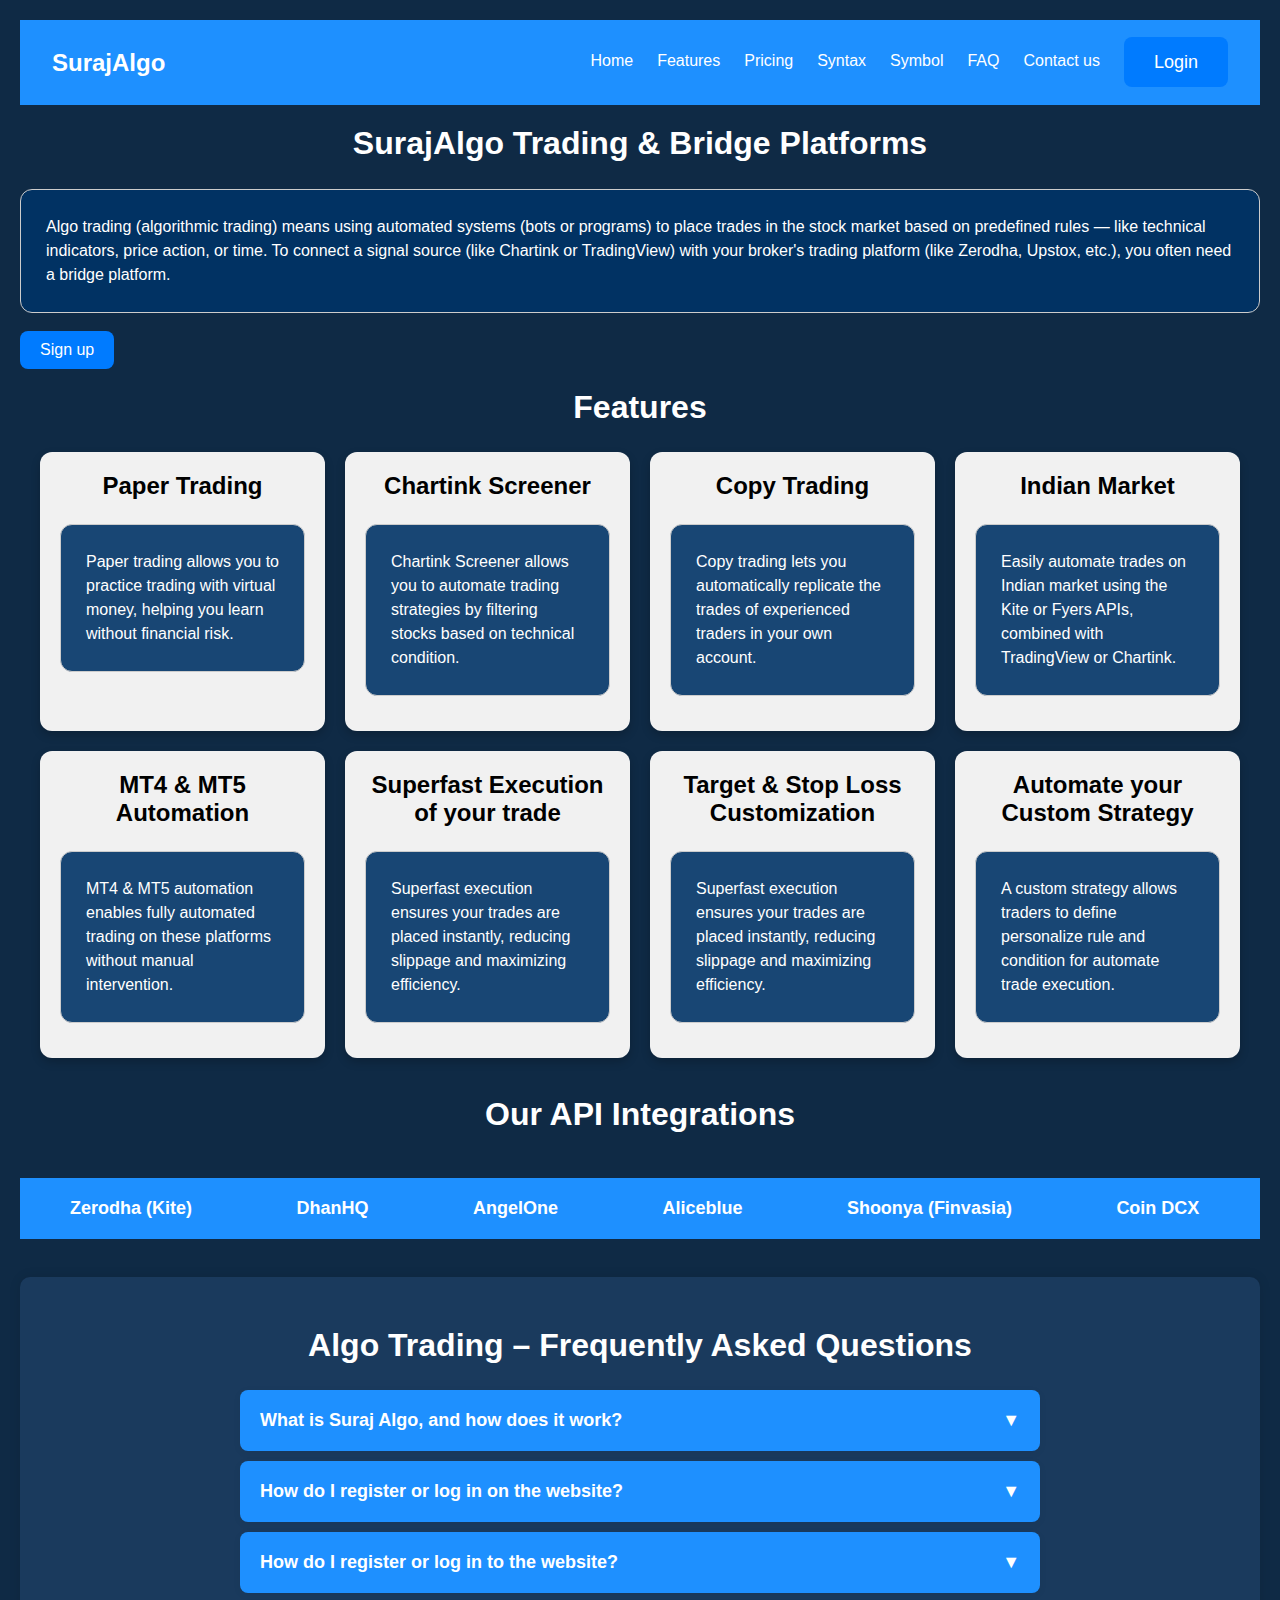
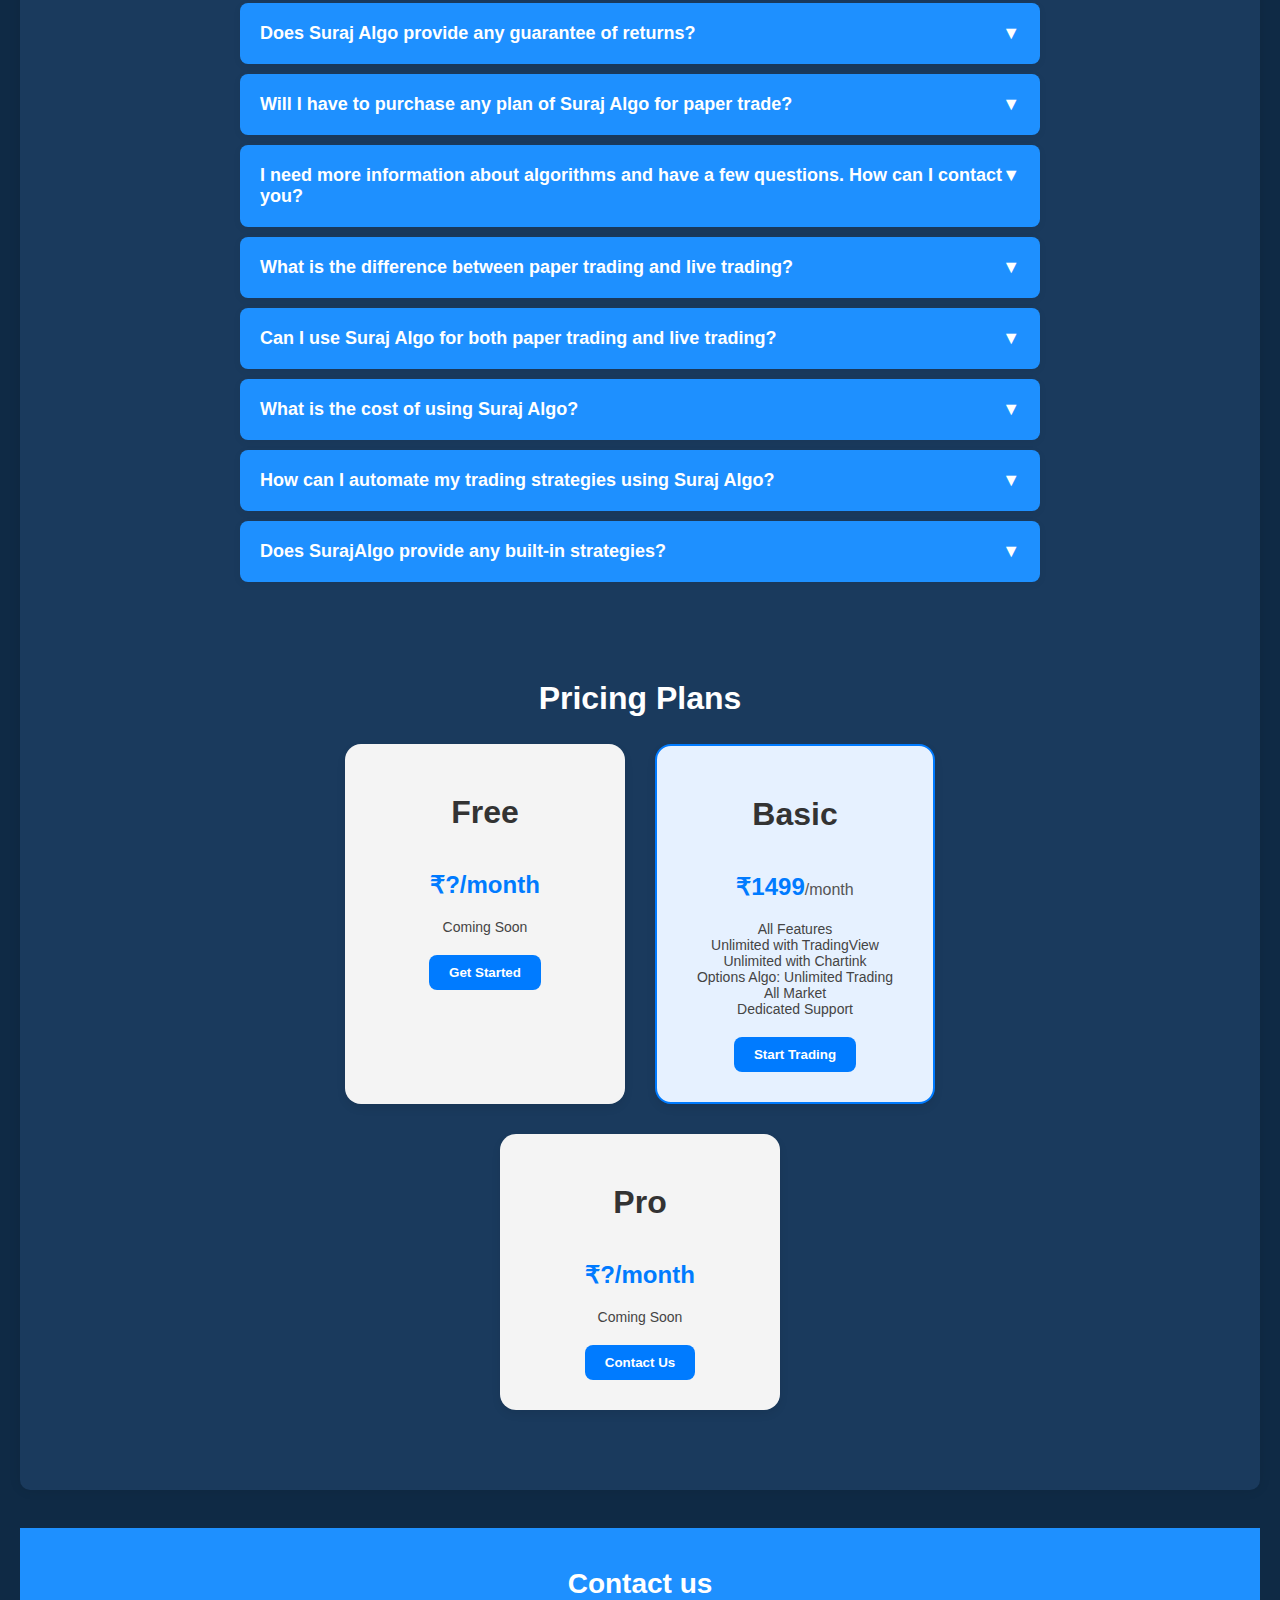
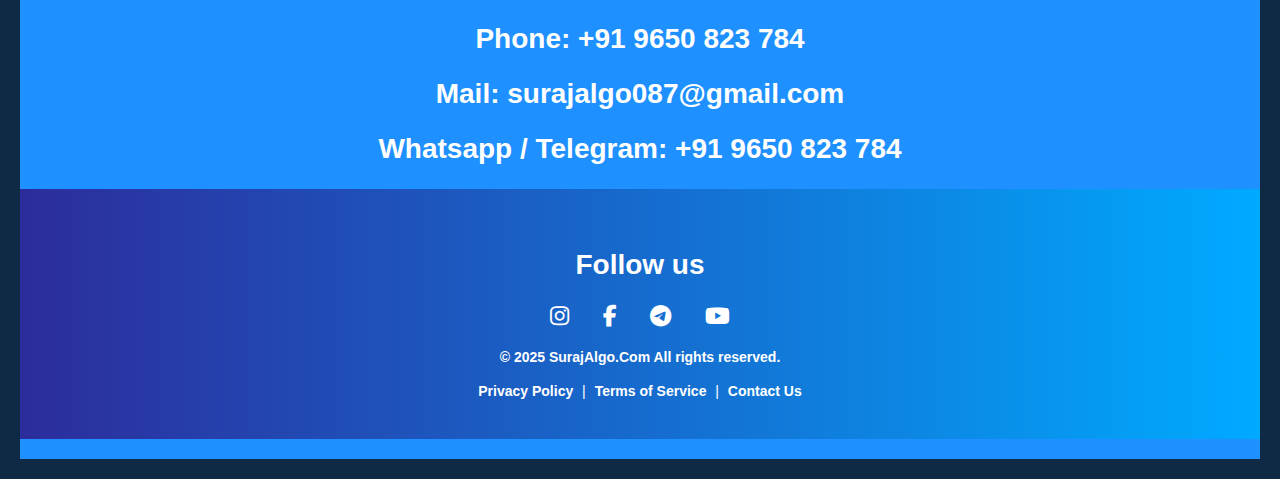
<file: index.html>
<!DOCTYPE html>
<html lang="en">
<head>
  <meta charset="UTF-8">
  <meta name="viewport" content="width=device-width, initial-scale=1.0">
  <title>SurajAlgo</title>
</head>
<body>
  <link rel="stylesheet" href="style.css">
  <link rel="stylesheet" href="https://cdnjs.cloudflare.com/ajax/libs/font-awesome/6.5.0/css/all.min.css">
  <link rel="stylesheet" href="https://cdnjs.cloudflare.com/ajax/libs/font-awesome/6.5.0/css/all.min.css">

  <nav class="navbar">
    
    <div class="brand">SurajAlgo</div>
    <div class="hamburger" id="hamburger">&#9776;</div>
    <ul class="nav-links" id="navLinks">
      <li><a href="#home">Home</a></li>
      <li><a href="#Features">Features</a></li>
      <li><a href="#Pricing">Pricing</a></li>
      <li><a href="https://app.surajalgo.com/syntax">Syntax</a></li>
      <li><a href="https://app.surajalgo.com/symbol">Symbol</a></li>
      <li><a href="#FAQ">FAQ</a></li>
      <li><a href="#Contact us">Contact us</a></li>
      <li><a href="https://app.surajalgo.com/en/login" class="animated-btn">Login</a></li>          
    </ul>
  </nav>
     <section>
      <div class="algo-section"></div>
      <div class="imgage-container">
        
      </div>
      <div class="text-container">
        <h2>SurajAlgo Trading & Bridge Platforms</h2>
        <p>Algo trading (algorithmic trading) means using automated systems (bots or programs) to place trades in the stock market based on predefined rules — like technical indicators, price action, or time. To connect a signal source (like Chartink or TradingView) with your broker's trading platform (like Zerodha, Upstox, etc.), you often need a bridge platform.</p>
      </div>      
     </section>
      <br>
  <div class="button-container">  
     <a href="https://app.surajalgo.com/en/register" class="signup-btn">Sign up</a>
    </div> 

<body>
  <h2 id="Features">Features</h2>
  <div class="feature-box">

    <div class="service-box">
      <h3>Paper Trading</h3>
      <p>Paper trading allows you to practice trading with virtual money, helping you learn without financial risk.</p>
    </div>

    <div class="service-box">
      <h3>Chartink Screener</h3>
      <p>Chartink Screener allows you to automate trading strategies by filtering stocks based on technical condition.</p>
    </div>

    <div class="service-box">
      <h3>Copy Trading</h3>
      <p>Copy trading lets you automatically replicate the trades of experienced traders in your own account.</p>
    </div>

    <div class="service-box">
      <h3>Indian Market</h3>
      <p>Easily automate trades on Indian market using the Kite or Fyers APIs, combined with TradingView or Chartink.</p>
    </div>

    <div class="service-box">
      <h3>MT4 & MT5 Automation</h3>
      <p>MT4 & MT5 automation enables fully automated trading on these platforms without manual intervention.</p>
    </div>

    <div class="service-box">
      <h3>Superfast Execution of your trade</h3>
      <p>Superfast execution ensures your trades are placed instantly, reducing slippage and maximizing efficiency.</p>
    </div>

    <div class="service-box">
      <h3>Target & Stop Loss Customization</h3>
      <p>Superfast execution ensures your trades are placed instantly, reducing slippage and maximizing efficiency.</p>
    </div>

    <div class="service-box">
      <h3>Automate your  Custom Strategy</h3>
      <p>A custom strategy allows traders to define personalize rule and condition for automate trade execution.</p>
    </div>

  </div>
    
  <br>
   <h2>Our API Integrations </h2>
   <br>
  <section class="broker-scroll">
    <div class="broker-track">
      <span>Zerodha (Kite)</span>
      <span>DhanHQ</span> 
      <span>AngelOne</span>
      <span>Aliceblue</span>
      <span>Shoonya (Finvasia)</span>
      <span>Coin DCX</span>
      <span>Delta</span>
      <span>Binance</span>
      <span>Paper-Trading</span>
      <span>MT4 & MT5</span>
    </div>
  </section>
<br>
  <body>
   <div class="faq-box">
  <div class="faq-container">
    <h2 id="FAQ">Algo Trading – Frequently Asked Questions</h2>

    <div class="faq-item">
      <div class="faq-question">
        <span>What is Suraj Algo, and how does it work?</span>
        <span class="arrow">&#9660;</span>
      </div>

        <div class="faq-answer">
        Suraj Algo is a signal execution platform for algorithmic trading. It automates trade execution based on your strategy and signals from platforms like TradingView or Chartink.
      </div>
    </div>

    <div class="faq-item">
      <div class="faq-question">
        <span>How do I register or log in on the website?</span>
        <span class="arrow">&#9660;</span>
      </div>
      <div class="faq-answer">
        On the homepage, click the "Login" button. On the login page, click "Create an account" and fill in your details to register.
      </div>
    </div>

    <div class="faq-item">
      <div class="faq-question"><span>How do I register or log in to the website?</span>
        <span class="arrow">&#9660;</span>
      </div>
      <div class="faq-answer">
       On the homepage, there will be a Login option. Just click the Login button to open the login page. There, you will see an option to create an account. Click it and fill in the required details.
      </div>
    </div>

    <div class="faq-item">
      <div class="faq-question">
       <span> Does Suraj Algo provide any guarantee of returns?</span>
       <span class="arrow">&#9660;</span>
      </div>
      <div class="faq-answer">
        No. Traders are fully responsible for their own strategies. Suraj Algo only executes signals and does not guarantee or assume liability for any trading outcomes.
      </div>
    </div>

    <div class="faq-item">
      <div class="faq-question">
        <span>Will I have to purchase any plan of Suraj Algo for paper trade?</span>
        <span class="arrow">&#9660;</span>
      </div>
      <div class="faq-answer">
        It is not necessary for you to take Suraj Algo plan for paper trading.
      </div>
    </div>
    <div class="faq-item">
      <div class="faq-question">
       <span> I need more information about algorithms and have a few questions. How can I contact you? </span>
       <span class="arrow">&#9660;</span>
      </div>
      <div class="faq-answer">
        "Please feel free to message me on WhatsApp or call us at +91 9650823784.
      </div>
    </div>
    <div class="faq-item">
      <div class="faq-question">
        <span>What is the difference between paper trading and live trading?</span>
        <span class="arrow">&#9660;</span>
      </div>
      <div class="faq-answer">
        Paper trading uses virtual money to simulate trades, while live trading involves real money and actual market conditions.
      </div>
      </div>
    <div class="faq-item">
      <div class="faq-question">
        <span>Can I use Suraj Algo for both paper trading and live trading?</span>
        <span class="arrow">&#9660;</span>
      </div>
      <div class="faq-answer">
        Yes, Suraj Algo supports both paper trading and live trading, allowing you to practice before committing real funds.
      </div>
     </div>     

    <div class="faq-item">
      <div class="faq-question">
        <span>What is the cost of using Suraj Algo?</span>
        <span class="arrow">&#9660;</span>
      </div>
      <div class="faq-answer">
        Suraj Algo offers various plans, including a free plan for paper trading. For live trading, you can choose from different paid plans based on your needs.
      </div>
      </div>

    <div class="faq-item">
      <div class="faq-question">
        <span>How can I automate my trading strategies using Suraj Algo?</span>
        <span class="arrow">&#9660;</span>
      </div>
      <div class="faq-answer">
        You can automate your trading strategies by connecting Suraj Algo with your broker's API and setting up your trading rules and conditions.
      </div>
      </div>
    <div class="faq-item">
      <div class="faq-question">
        <span>Does SurajAlgo provide any built-in strategies?</span>
        <span class="arrow">&#9660;</span>
      </div>
      <div class="faq-answer">
        No. SurajAlgo does not have any built-in strategies. It is purely a signal execution platform, and the signals are generated by your external strategy.
      </div>
      </div>
      <br>     
    <section class="pricing-section">
      <h2 id="Pricing">Pricing Plans</h2>
      <div class="plans">
      <!-- Free Plan -->
      <div class="plan-card">
        <h1>Free</h1>
        <div class="price">₹?/month</div>
        <div class="features">Coming Soon</div>
        <button class="plan-btn">Get Started</button>
      </div>

      <!-- Basic Plan -->
      <div class="plan-card highlight">
        <h1>Basic</h1>
        <div class="price">₹1499<small>/month</small></div>
        <div class="features">
          All Features<br>
          Unlimited with TradingView<br>
          Unlimited with Chartink<br>
          Options Algo: Unlimited Trading<br>
          All Market<br>
          Dedicated Support
        </div>
        <button class="plan-btn">Start Trading</button>
      </div>

      <!-- Pro Plan -->
      <div class="plan-card">
        <h1>Pro</h1>
        <div class="price">₹?/month</div>
        <div class="features">Coming Soon</div>
        <button class="plan-btn">Contact Us</button>
      </div>
    </div>
  </section>







  </div>
  </div>
<br>
  <script src="script.js"></script>

    <footer class="site-footer">
    <h2 id="Contact us">Contact us</h2>
    <h2>Phone: +91 9650 823 784</h2>
     <h2>Mail: surajalgo087@gmail.com </h2>
    <h2>Whatsapp / Telegram: +91 9650 823 784</h2>
   
    

         
 
<footer class="footer">
    
  <h2>Follow us</h2>
    <div class="social-icons">
      <a href="https://www.instagram.com/surajalgo?igsh=YzljYTk1ODg3Zg==" class="social-list_link" target="_blank"><i class="fab fa-instagram"></i></a>
      <a href="https://www.facebook.com/profile.php?id=61576618547294" claa="social-list_link" target="_blank"><i class="fab fa-facebook-f"></i></a>
      <a href="https://t.me/+oPMP3Cqy98kwYjVl" class="social-list_link" target="_blank"><i class="fab fa-telegram-plane"></i></a>
      <a href="https://www.youtube.com/@surajalgo" class="social-list_link" target="_blank"><i class="fab fa-youtube"></i></a>
      
    </div>

<h4>&copy; 2025 SurajAlgo.Com All rights reserved.</h4>
    </div>
    <a href="#">Privacy Policy</a> | 
      <a href="#">Terms of Service</a> | 
      <a href="#">Contact Us</a>


  </footer>
  


 
  
</body>
</html>
</file>
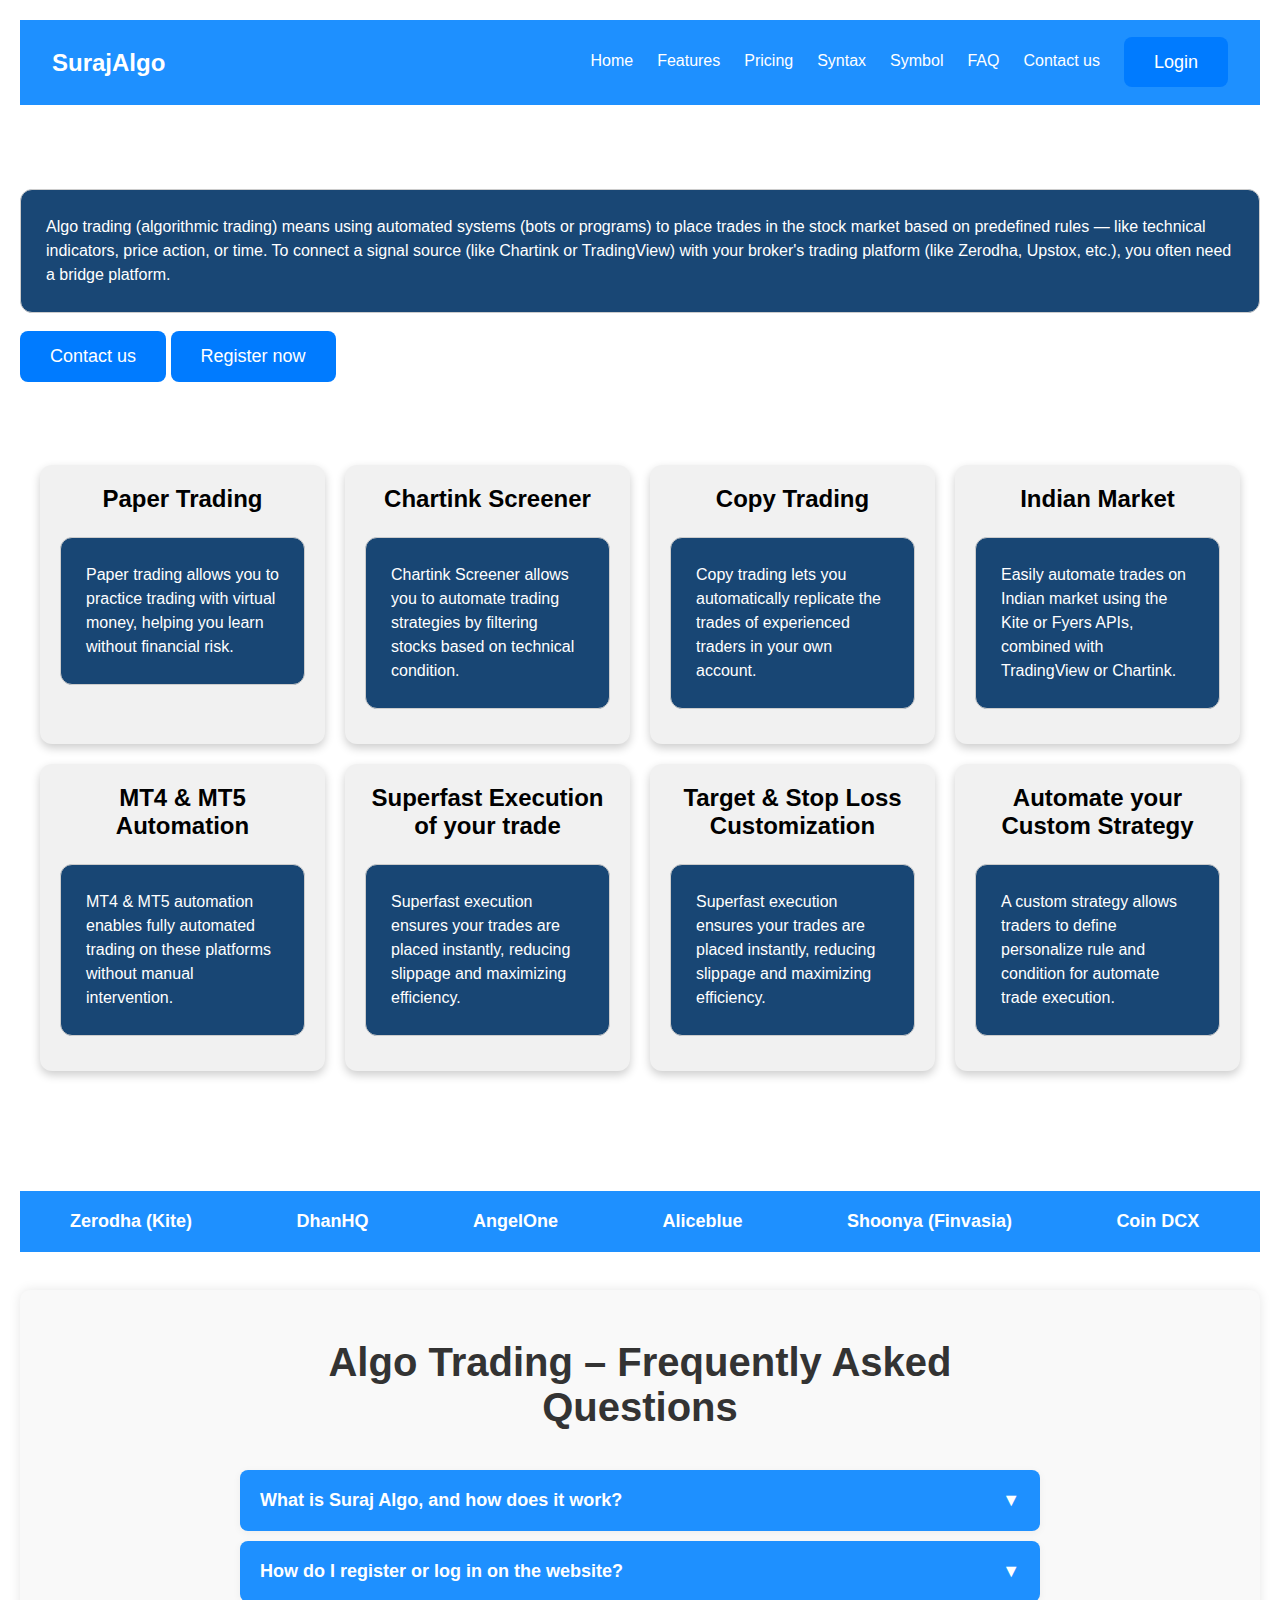
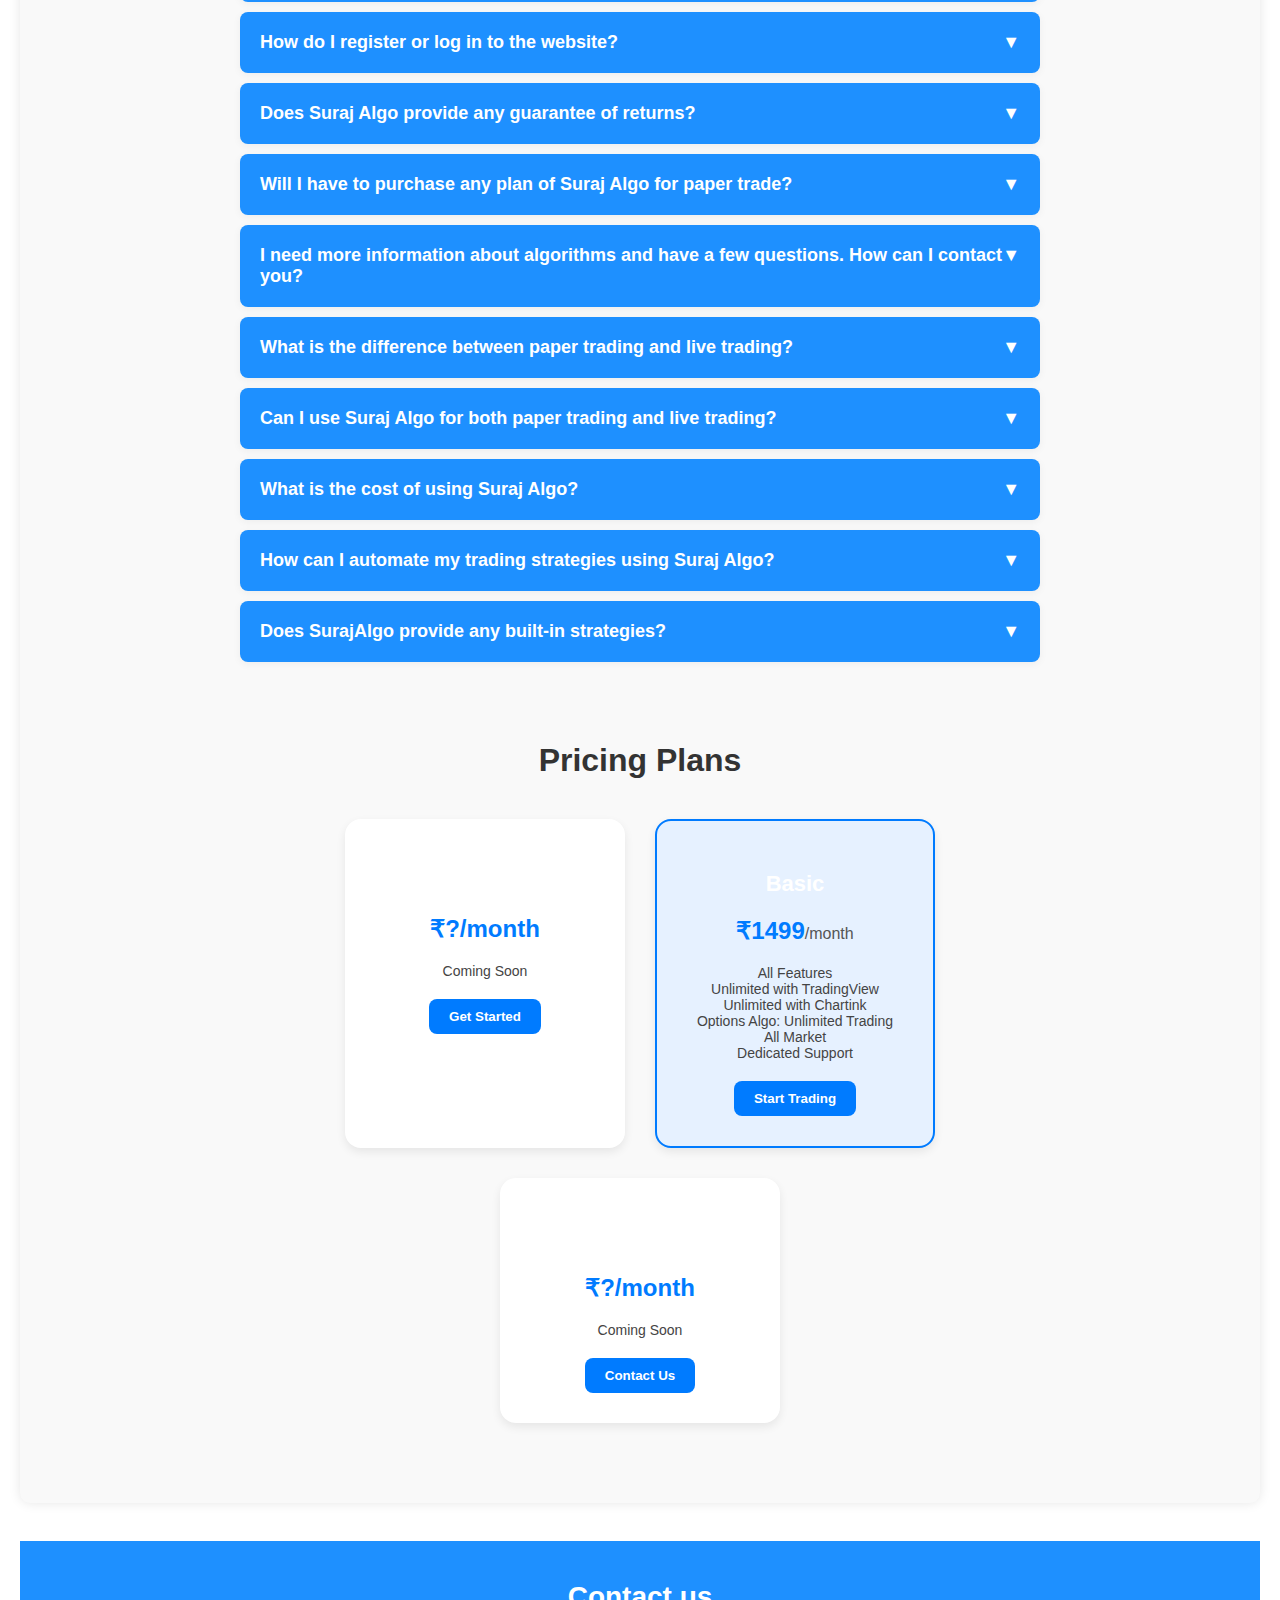
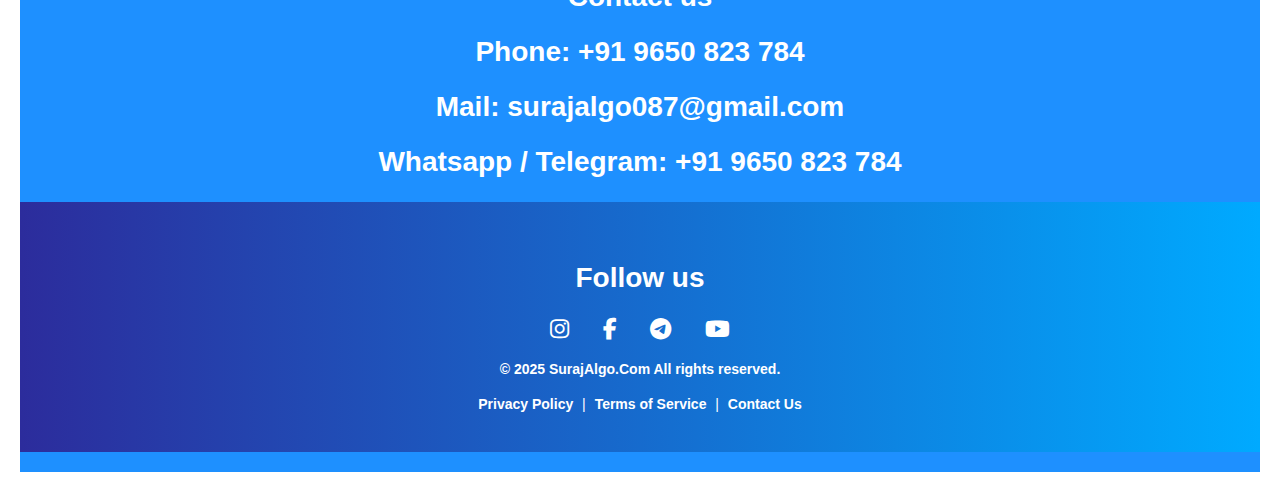
<file: .vscode/index.html>
<!DOCTYPE html>
<html lang="en">
<head>
  <meta charset="UTF-8">
  <meta name="viewport" content="width=device-width, initial-scale=1.0">
  <title>SurajAlgo</title>
</head>
<body>
  <link rel="stylesheet" href="style.css">
  <link rel="stylesheet" href="https://cdnjs.cloudflare.com/ajax/libs/font-awesome/6.5.0/css/all.min.css">
  <link rel="stylesheet" href="https://cdnjs.cloudflare.com/ajax/libs/font-awesome/6.5.0/css/all.min.css">

  <nav class="navbar">
    <div class="brand">SurajAlgo</div>
    <div class="hamburger" id="hamburger">&#9776;</div>
    <ul class="nav-links" id="navLinks">
      <li><a href="#home">Home</a></li>
      <li><a href="#Features">Features</a></li>
      <li><a href="#Pricing">Pricing</a></li>
      <li><a href="https://app.surajalgo.com/syntax">Syntax</a></li>
      <li><a href="https://app.surajalgo.com/symbol">Symbol</a></li>
      <li><a href="#FAQ">FAQ</a></li>
      <li><a href="#Contact us">Contact us</a></li>
      <li><a href="#" class="animated-btn">Login</a></li>          
    </ul>
  </nav>
     <section>
      <div class="algo-section"></div>
      <div class="imgage-container">
        
      </div>
      <div class="text-container">
        <h2>Algo Trading & Bridge Platforms</h2>
        <p>Algo trading (algorithmic trading) means using automated systems (bots or programs) to place trades in the stock market based on predefined rules — like technical indicators, price action, or time. To connect a signal source (like Chartink or TradingView) with your broker's trading platform (like Zerodha, Upstox, etc.), you often need a bridge platform.</p>
      </div>      
     </section>
      <br>
  <div class="button-container">  
  <button class="animated-btn">Contact us</button>
  <button class="animated-btn"> Register now</button>
    </div> 
<body>
  <h2 id="Features">Features</h2>
  <div class="feature-box">

    <div class="service-box">
      <h3>Paper Trading</h3>
      <p>Paper trading allows you to practice trading with virtual money, helping you learn without financial risk.</p>
    </div>

    <div class="service-box">
      <h3>Chartink Screener</h3>
      <p>Chartink Screener allows you to automate trading strategies by filtering stocks based on technical condition.</p>
    </div>

    <div class="service-box">
      <h3>Copy Trading</h3>
      <p>Copy trading lets you automatically replicate the trades of experienced traders in your own account.</p>
    </div>

    <div class="service-box">
      <h3>Indian Market</h3>
      <p>Easily automate trades on Indian market using the Kite or Fyers APIs, combined with TradingView or Chartink.</p>
    </div>

    <div class="service-box">
      <h3>MT4 & MT5 Automation</h3>
      <p>MT4 & MT5 automation enables fully automated trading on these platforms without manual intervention.</p>
    </div>

    <div class="service-box">
      <h3>Superfast Execution of your trade</h3>
      <p>Superfast execution ensures your trades are placed instantly, reducing slippage and maximizing efficiency.</p>
    </div>

    <div class="service-box">
      <h3>Target & Stop Loss Customization</h3>
      <p>Superfast execution ensures your trades are placed instantly, reducing slippage and maximizing efficiency.</p>
    </div>

    <div class="service-box">
      <h3>Automate your  Custom Strategy</h3>
      <p>A custom strategy allows traders to define personalize rule and condition for automate trade execution.</p>
    </div>

  </div>
    
  <br>
   <h2>Our API Integrations </h2>
   <br>
  <section class="broker-scroll">
    <div class="broker-track">
      <span>Zerodha (Kite)</span>
      <span>DhanHQ</span> 
      <span>AngelOne</span>
      <span>Aliceblue</span>
      <span>Shoonya (Finvasia)</span>
      <span>Coin DCX</span>
      <span>Delta</span>
      <span>Binance</span>
      <span>Paper-Trading</span>
      <span>MT4 & MT5</span>
    </div>
  </section>
<br>
  <body>
   <div class="faq-box">
  <div class="faq-container">
    <h1 id="FAQ">Algo Trading – Frequently Asked Questions</h1>

    <div class="faq-item">
      <div class="faq-question">
        <span>What is Suraj Algo, and how does it work?</span>
        <span class="arrow">&#9660;</span>
      </div>

        <div class="faq-answer">
        Suraj Algo is a signal execution platform for algorithmic trading. It automates trade execution based on your strategy and signals from platforms like TradingView or Chartink.
      </div>
    </div>

    <div class="faq-item">
      <div class="faq-question">
        <span>How do I register or log in on the website?</span>
        <span class="arrow">&#9660;</span>
      </div>
      <div class="faq-answer">
        On the homepage, click the "Login" button. On the login page, click "Create an account" and fill in your details to register.
      </div>
    </div>

    <div class="faq-item">
      <div class="faq-question"><span>How do I register or log in to the website?</span>
        <span class="arrow">&#9660;</span>
      </div>
      <div class="faq-answer">
       On the homepage, there will be a Login option. Just click the Login button to open the login page. There, you will see an option to create an account. Click it and fill in the required details.
      </div>
    </div>

    <div class="faq-item">
      <div class="faq-question">
       <span> Does Suraj Algo provide any guarantee of returns?</span>
       <span class="arrow">&#9660;</span>
      </div>
      <div class="faq-answer">
        No. Traders are fully responsible for their own strategies. Suraj Algo only executes signals and does not guarantee or assume liability for any trading outcomes.
      </div>
    </div>

    <div class="faq-item">
      <div class="faq-question">
        <span>Will I have to purchase any plan of Suraj Algo for paper trade?</span>
        <span class="arrow">&#9660;</span>
      </div>
      <div class="faq-answer">
        It is not necessary for you to take Suraj Algo plan for paper trading.
      </div>
    </div>
    <div class="faq-item">
      <div class="faq-question">
       <span> I need more information about algorithms and have a few questions. How can I contact you? </span>
       <span class="arrow">&#9660;</span>
      </div>
      <div class="faq-answer">
        "Please feel free to message me on WhatsApp or call us at +91 9650823784.
      </div>
    </div>
    <div class="faq-item">
      <div class="faq-question">
        <span>What is the difference between paper trading and live trading?</span>
        <span class="arrow">&#9660;</span>
      </div>
      <div class="faq-answer">
        Paper trading uses virtual money to simulate trades, while live trading involves real money and actual market conditions.
      </div>
      </div>
    <div class="faq-item">
      <div class="faq-question">
        <span>Can I use Suraj Algo for both paper trading and live trading?</span>
        <span class="arrow">&#9660;</span>
      </div>
      <div class="faq-answer">
        Yes, Suraj Algo supports both paper trading and live trading, allowing you to practice before committing real funds.
      </div>
     </div>     

    <div class="faq-item">
      <div class="faq-question">
        <span>What is the cost of using Suraj Algo?</span>
        <span class="arrow">&#9660;</span>
      </div>
      <div class="faq-answer">
        Suraj Algo offers various plans, including a free plan for paper trading. For live trading, you can choose from different paid plans based on your needs.
      </div>
      </div>

    <div class="faq-item">
      <div class="faq-question">
        <span>How can I automate my trading strategies using Suraj Algo?</span>
        <span class="arrow">&#9660;</span>
      </div>
      <div class="faq-answer">
        You can automate your trading strategies by connecting Suraj Algo with your broker's API and setting up your trading rules and conditions.
      </div>
      </div>
    <div class="faq-item">
      <div class="faq-question">
        <span>Does SurajAlgo provide any built-in strategies?</span>
        <span class="arrow">&#9660;</span>
      </div>
      <div class="faq-answer">
        No. SurajAlgo does not have any built-in strategies. It is purely a signal execution platform, and the signals are generated by your external strategy.
      </div>
      </div>

      
  <section class="pricing-section">
    <h1>Pricing Plans</h1>
    <div class="plans">
      <!-- Free Plan -->
      <div class="plan-card">
        <h2>Free</h2>
        <div class="price">₹?/month</div>
        <div class="features">Coming Soon</div>
        <button class="plan-btn">Get Started</button>
      </div>

      <!-- Basic Plan -->
      <div class="plan-card highlight">
        <h2>Basic</h2>
        <div class="price">₹1499<small>/month</small></div>
        <div class="features">
          All Features<br>
          Unlimited with TradingView<br>
          Unlimited with Chartink<br>
          Options Algo: Unlimited Trading<br>
          All Market<br>
          Dedicated Support
        </div>
        <button class="plan-btn">Start Trading</button>
      </div>

      <!-- Pro Plan -->
      <div class="plan-card">
        <h2>Pro</h2>
        <div class="price">₹?/month</div>
        <div class="features">Coming Soon</div>
        <button class="plan-btn">Contact Us</button>
      </div>
    </div>
  </section>







  </div>
  </div>
<br>
  <script src="script.js"></script>

    <footer class="site-footer">
    <h2>Contact us</h2>
    <h2>Phone: +91 9650 823 784</h2>
     <h2>Mail: surajalgo087@gmail.com </h2>
    <h2>Whatsapp / Telegram: +91 9650 823 784</h2>
   
    

         
 
<footer class="footer">
    
  <h2>Follow us</h2>
    <div class="social-icons">
      <a href="https://www.instagram.com/surajalgo?igsh=YzljYTk1ODg3Zg==" class="social-list_link" target="_blank"><i class="fab fa-instagram"></i></a>
      <a href="https://www.facebook.com/profile.php?id=61576618547294" claa="social-list_link" target="_blank"><i class="fab fa-facebook-f"></i></a>
      <a href="https://t.me/+oPMP3Cqy98kwYjVl" class="social-list_link" target="_blank"><i class="fab fa-telegram-plane"></i></a>
      <a href="https://www.youtube.com/@surajalgo" class="social-list_link" target="_blank"><i class="fab fa-youtube"></i></a>
      
    </div>

<h4>&copy; 2025 SurajAlgo.Com All rights reserved.</h4>
    </div>
    <a href="#">Privacy Policy</a> | 
      <a href="#">Terms of Service</a> | 
      <a href="#">Contact Us</a>


  </footer>
  


 
  
</body>
</html>
</file>
<file: .vscode/style.css>
.navbar{
  padding: 20px;
  text-align: center; 
  color: white;
  z-index: 1000;
  display: flex;
  position: sticky;
  top: 0;
 }

p{

    color: white;
    font-size: 16px;
    text-align: left;
    line-height: 1.5;
    align-items: center;
    justify-content: center;
    margin:  0;
    padding: 25px;
    border: 1px solid #ccc;
    background-color: rgba(0, 51, 102, 0.9);
    border-radius: 12px;
    box-sizing: border-box;
} */

body {
  margin: 0;
  font-family: Arial, sans-serif;
  display: flex;
  background-color: white;
  
}

.animated-btn {
  position: relative;
  overflow: hidden;
  padding: 15px 30px;
  font-size: 18px;
  border: none;
  background-color: #007bff;
  color: white;
  cursor: pointer;
  border-radius: 8px;
  transition: background-color 0.3s ease;
}
.animated-btn span {
  display: inline-block;
  position: relative;
  top: -50px;
  animation: slideIn 0.5s forwards;
}
@keyframes slideIn {
  to {
    top: 0;
  }
}
.animated-btn:hover {
  background-color: #0056b3;
}

h1{
  color: white;
  font-size: 2.5em;
  text-align: center;
  margin-top: 20px;
}

h2 {
  color: white;
  font-size: 2em;
  text-align: center;
  margin-top: 20px;
}
h3 {
  color: black;
  font-size: 1.5em;
  text-align: center;
  margin-top: 10px;
}

.navbar {
  background: #1e90ff;
  color: white;
  padding: 1rem 2rem;
  display: flex;
  justify-content: space-between;
  align-items: center;
}

.brand {
  font-size: 1.5rem;
  font-weight: bold;
}

.nav-links {
  list-style: none;
  display: flex;
  gap: 1.5rem;
}

.nav-links a {
  color: white;
  text-decoration: none;
}

.hamburger {
  display: none;
  font-size: 1.8rem;
  cursor: pointer;
}

/* Mobile styles */
@media (max-width: 768px) {
  .nav-links {
    display: none;
    flex-direction: column;
   background: #1e90ff; 
    position: absolute;
    top: 60px;
    right: 0;
    width: 200px;
    padding: 1rem;
  }

  .nav-links.active {
    display: flex;
  }

  .hamburger {
    display: block;
  }
}
  .broker-scroll {
      background-color: #1e90ff;
      color: #fff;
      overflow: hidden;
      white-space: nowrap;
      padding: 20px 0;
    }
    .broker-track {
      display: inline-block;
      animation: scroll-left 30s linear infinite;
    }
    .broker-track span {
      display: inline-block;
      margin: 0 50px;
      font-size: 18px;
      font-weight: bold;
    }
    @keyframes scroll-left {
      0% { transform: translateX(100%); }
      100% { transform: translateX(-100%); }
    }
    ne-block {
      margin: 0 50px;
      font-size: 18px;
      font-weight: bold;
    }
    @keyframes scroll-left {
      0% { transform: translateX(100%); }
      100% { transform: translateX(-100%); }
    }
     

    .faq-box{
      color: white;
      font-family: Arial, sans-serif;
      margin: 20px auto;
      background: #f9f9f9;
      padding: 30px;
      border-radius: 10px;
      box-shadow: 0 0 12px rgba(0, 0, 0, 0.1);
    }

    .faq-container {
      max-width: 800px;
      margin: auto;
    }

    h1 {
      text-align: center;
      color: #333;
      margin-bottom: 40px;
    }

    .faq-item {
      background: #1e90ff;
      margin-bottom: 10px;
      border-radius: 8px;
      box-shadow: 0 2px 8px rgba(0,0,0,0.05);
      padding: 20px;
      
      cursor: pointer;
      
    }

    .faq-question {
      font-weight: bold;
      justify-content: space-between;
      display: flex;
      font-size: 18px;
      margin: 0;
      transition: color 0.3s;
      cursor: pointer;
    }

    .faq-question:hover {
  color: #007bff;
}
    .arrow {
  transition: transform 0.3s ease;
  text-align: right;

}

    .faq-answer {
      margin-top: 10px;
      display: none;
      color: white;
      font-size: 16px;
    }
    /* Rotate arrow when active */
.faq-item.active .arrow {
  transform: rotate(180deg);
}

    .faq-item.active .faq-answer {
      display: block;
      
    }

 
    * {
      box-sizing: border-box;
      font-family: 'Segoe UI', sans-serif;
    }

    body {
      margin: 0;
      padding: 0;
      background-color: #f8f9ff;
    }

    .pricing-section {
      text-align: center;
      padding: 50px 20px;
    }

    .pricing-section h1 {
      font-size: 32px;
      margin-bottom: 40px;
    }

    .plans {
      display: flex;
      justify-content: center;
      gap: 30px;
      flex-wrap: wrap;
    }

    .plan-card {
      background-color: white;
      border-radius: 16px;
      padding: 30px 20px;
      width: 280px;
      box-shadow: 0 4px 10px rgba(0, 0, 0, 0.08);
      transition: transform 0.3s ease;
    }

    .plan-card:hover {
      transform: translateY(-5px);
    }

    .plan-card h2 {
      font-size: 22px;
      margin-bottom: 20px;
    }

    .price {
      font-size: 24px;
      color: #007bff;
      font-weight: bold;
    }

    .price small {
      font-size: 16px;
      color: #555;
      font-weight: normal;
    }

    .features {
      margin: 20px 0;
      font-size: 14px;
      color: #444;
    }

    .plan-btn {
      background-color: #007bff;
      color: white;
      padding: 10px 20px;
      border: none;
      border-radius: 8px;
      cursor: pointer;
      font-weight: bold;
      transition: background-color 0.3s ease;
    }

    .plan-btn:hover {
      background-color: #0056b3;
    }

    .highlight {
      background-color: #e6f1ff;
      border: 2px solid #007bff;
    }









.contact-box {
  background: white;
  padding: 30px;
  border-radius: 10px;
  box-shadow: 0 0 12px rgba(0, 0, 0, 0.1);
  margin: 20px auto;
}

.contact-box h2 {
  margin-bottom: 20px;
  text-align: center;
  color: #333;
}

.contact-box p {
  margin: 15px 0;
  font-size: 16px;
}

.contact-box a {
  color: white;
  text-decoration: none;
}

.contact-box a:hover {
  text-decoration: underline;
}

body {
  margin: 0;
  padding: 20px;
  font-family: Arial, sans-serif;
  background-color: #fff;
  color: 
 rgba(0, 51, 102, 0.9) ;
}

.section-title {
  text-align: center;
  margin-bottom: 30px;
}

.feature-box {
  display: grid;
  grid-template-columns: repeat(auto-fit, minmax(250px, 1fr));
  gap: 20px;
  padding: 0 20px;
}

.service-box {
  background-color: #f1f1f1;
  color: #000;
  border-radius: 12px;
  padding: 20px;
  box-shadow: 0 4px 10px rgba(0,0,0,0.2);
  transition: transform 0.3s ease;
}

.service-box h3 {
  margin-top: 0;
}

.service-box p {
  margin: 10px 0 15px;
}

.service-box a {
  color: #007bff;
  text-decoration: none;
  font-weight: bold;
}

.service-box:hover {
  transform: translateY(-5px);
}
 
.site-footer {
  background-color: #1e90ff;
  color: #fff;
  text-align: center;
  padding: 20px 0;
  font-size: 14px;
}

.site-footer a {
  color: white;
  font-weight: bold;
  text-decoration: none;
  margin: 0 5px;
}

.site-footer a:hover {
  text-decoration: underline;
}

.Social-list_links{
  position: absolute;
  top:50%;
  left: 50%;
  transform: translate(-50%, -50%);
  display: flex;
  justify-content: center;  
  align-items: center;
  flex-direction: column;

}

    .social-icons a {
      color: white;
      margin: 0 15px;
      ;font-size: 22px;
      text-decoration: none;
      transition: color 0.3s;
    }

    .social-icons a:hover {
      color: #00aced;
    }
    .footer-text {
      margin-top: 10px;
      font-size: 14px;
    }
    
    .footer {
      background: linear-gradient(90deg, #2c2c9c, #00aaff);
      color: white;
      text-align: center;
      padding: 40px 20px;
    }

    .footer p {
      margin: 10px 0;
      font-size: 16px;
    }

    .footer .social-icons {
      margin-top: 20px;
    }

    .footer .social-icons a {
      color: white;
      margin: 0 15px;
      font-size: 22px;
      text-decoration: none;
      transition: color 0.3s ease;
    }

    .footer .social-icons a:hover {
      color: #ffcc00;
    }
</file>
<file: style.css>
.logo {
            font-size: 1.5rem;
            font-weight: 800;
            color: #ffaa00;
            text-decoration: bold;

}
/* Reset some default styles */
.navbar{
  padding: 20px;
  text-align: center; 
  color: white;
  z-index: 1000;
  display: flex;
  position: sticky;
  top: 0;
 }

p{

    color: white;
    font-size: 16px;
    text-align: left;
    line-height: 1.5;
    align-items: center;
    justify-content: center;
    margin:  0;
    padding: 25px;
    border: 1px solid #ccc;
    background-color: rgba(0, 51, 102, 0.9);
    border-radius: 12px;
    box-sizing: border-box;
} */

body {
  margin: 0;
  font-family: Arial, sans-serif;
  display: flex;
  background-color: white;
  
}

.animated-btn {
  position: relative;
  overflow: hidden;
  padding: 15px 30px;
  font-size: 18px;
  border: none;
  background-color: #007bff;
  color: white;
  cursor: pointer;
  border-radius: 8px;
  transition: background-color 0.3s ease;
}
.animated-btn span {
  display: inline-block;
  position: relative;
  top: -50px;
  animation: slideIn 0.5s forwards;
}
@keyframes slideIn {
  to {
    top: 0;
  }
}
.button:hover {
  background-color: #0056b3;
}
.signup-btn {
  text-decoration: none;
  background-color: #007bff;
  color: white;
  padding: 10px 20px;
  border-radius: 8px;
  display: inline-block;
}


h1{
  color: white;
  font-size: 2.5em;
  text-align: center;
  margin-top: 20px;
}

h2 {
  color: white;
  font-size: 2em;
  text-align: center;
  margin-top: 20px;
}
h3 {
  color: black;
  font-size: 1.5em;
  text-align: center;
  margin-top: 10px;
}

.navbar {
  background: #1e90ff; 
  color: white;
  padding: 1rem 2rem;
  display: flex;
  justify-content: space-between;
  align-items: center;
}

.brand {
  font-size: 1.5rem;
  font-weight: bold;
}

.nav-links {
  list-style: none;
  display: flex;
  gap: 1.5rem;
}

.nav-links a {
  color: white;
  text-decoration: none;
}

.hamburger {
  display: none;
  font-size: 1.8rem;
  cursor: pointer;
}

/* Mobile styles */
@media (max-width: 768px) {
  .nav-links {
    display: none;
    flex-direction: column;
   background: #1e90ff; 
    position: absolute;
    top: 60px;
    right: 0;
    width: 200px;
    padding: 1rem;
  }

  .nav-links.active {
    display: flex;
  }

  .hamburger {
    display: block;
  }
}
  .broker-scroll {
      background-color: #1e90ff;
      color: #fff;
      overflow: hidden;
      white-space: nowrap;
      padding: 20px 0;
    }
    .broker-track {
      display: inline-block;
      animation: scroll-left 30s linear infinite;
    }
    .broker-track span {
      display: inline-block;
      margin: 0 50px;
      font-size: 18px;
      font-weight: bold;
    }
    @keyframes scroll-left {
      0% { transform: translateX(100%); }
      100% { transform: translateX(-100%); }
    }
    ne-block {
      margin: 0 50px;
      font-size: 18px;
      font-weight: bold;
    }
    @keyframes scroll-left {
      0% { transform: translateX(100%); }
      100% { transform: translateX(-100%); }
    }
     

    .faq-box{
      color: white;
      font-family: Arial, sans-serif;
      margin: 20px auto;
      background:  #1a3a5d;
      padding: 30px;
      border-radius: 10px;
      box-shadow: 0 0 12px rgba(0, 0, 0, 0.1);
    }

    .faq-container {
      max-width: 800px;
      margin: auto;
    }

    h1 {
      text-align: center;
      color: #333;
      margin-bottom: 40px;
    }

    .faq-item {
      background: #1e90ff;
      margin-bottom: 10px;
      border-radius: 8px;
      box-shadow: 0 2px 8px rgba(0,0,0,0.05);
      padding: 20px;
      /* align-items: center; */
      
      cursor: pointer;
      
    }

    .faq-question {
      font-weight: bold;
      justify-content: space-between;
      display: flex;
      font-size: 18px;
      margin: 0;
      transition: color 0.3s;
      cursor: pointer;
    }

    .faq-question:hover {
  color: #007bff;
}
    .arrow {
  transition: transform 0.3s ease;
  text-align: right;

}

    .faq-answer {
      margin-top: 10px;
      display: none;
      color: white;
      font-size: 16px;
    }
    /* Rotate arrow when active */
.faq-item.active .arrow {
  transform: rotate(180deg);
}

    .faq-item.active .faq-answer {
      display: block;
      
    }

 
    * {
      box-sizing: border-box;
      font-family: 'Segoe UI', sans-serif;
    }

    body {
      margin: 0;
      padding: 0;
      background-color: #f8f9ff;
    }

    .pricing-section {
      text-align: center;
      padding: 50px 20px;
    }

    .pricing-section h1 {
      font-size: 32px;
      margin-bottom: 40px;
    }

    .plans {
      display: flex;
      justify-content: center;
      gap: 30px;
      flex-wrap: wrap;
    }

    .plan-card {
      background-color: #f4f4f4;
      border-radius: 16px;
      padding: 30px 20px;
      width: 280px;
      box-shadow: 0 4px 10px rgba(0, 0, 0, 0.08);
      transition: transform 0.3s ease;
    }

    .plan-card:hover {
      transform: translateY(-5px);
    }

    .plan-card h2 {
      font-size: 22px;
      margin-bottom: 20px;
    }

    .price {
      font-size: 24px;
      color: #007bff;
      font-weight: bold;
    }

    .price small {
      font-size: 16px;
      color: #555;
      font-weight: normal;
    }

    .features {
      margin: 20px 0;
      font-size: 14px;
      color: #444;
    }

    .plan-btn {
      background-color: #007bff;
      color: white;
      padding: 10px 20px;
      border: none;
      border-radius: 8px;
      cursor: pointer;
      font-weight: bold;
      transition: background-color 0.3s ease;
    }

    .plan-btn:hover {
      background-color: #0056b3;
    }

    .highlight {
      background-color: #e6f1ff;
      border: 2px solid #007bff;
    }









.contact-box {
  background: white;
  padding: 30px;
  border-radius: 10px;
  box-shadow: 0 0 12px rgba(0, 0, 0, 0.1);
  margin: 20px auto;
}

.contact-box h2 {
  margin-bottom: 20px;
  text-align: center;
  color: #333;
}

.contact-box p {
  margin: 15px 0;
  font-size: 16px;
}

.contact-box a {
  color: white;
  text-decoration: none;
}

.contact-box a:hover {
  text-decoration: underline;
}

body {
  margin: 0;
  padding: 20px;
  font-family: Arial, sans-serif;
  background-color: #0f2a45;
  color: rgba(0, 51, 102, 0.9);
}

.section-title {
  text-align: center;
  margin-bottom: 30px;
}

.feature-box {
  display: grid;
  grid-template-columns: repeat(auto-fit, minmax(250px, 1fr));
  gap: 20px;
  padding: 0 20px;
}

.service-box {
  background-color: #f1f1f1;
  color: #000;
  border-radius: 12px;
  padding: 20px;
  box-shadow: 0 4px 10px rgba(0,0,0,0.2);
  transition: transform 0.3s ease;
}

.service-box h3 {
  margin-top: 0;
}

.service-box p {
  margin: 10px 0 15px;
}

.service-box a {
  color: #007bff;
  text-decoration: none;
  font-weight: bold;
}

.service-box:hover {
  transform: translateY(-5px);
}
 
.site-footer {
  background-color: #1e90ff;
  color: #fff;
  text-align: center;
  padding: 20px 0;
  font-size: 14px;
}

.site-footer a {
  color: white;
  font-weight: bold;
  text-decoration: none;
  margin: 0 5px;
}

.site-footer a:hover {
  text-decoration: underline;
}

.Social-list_links{
  position: absolute;
  top:50%;
  left: 50%;
  transform: translate(-50%, -50%);
  display: flex;
  justify-content: center;  
  align-items: center;
  flex-direction: column;

}

    .social-icons a {
      color: white;
      margin: 0 15px;
      ;font-size: 22px;
      text-decoration: none;
      transition: color 0.3s;
    }

    .social-icons a:hover {
      color: #00aced;
    }
    .footer-text {
      margin-top: 10px;
      font-size: 14px;
    }
    
    .footer {
      background: linear-gradient(90deg, #2c2c9c, #00aaff);
      color: white;
      text-align: center;
      padding: 40px 20px;
    }

    .footer p {
      margin: 10px 0;
      font-size: 16px;
    }

    .footer .social-icons {
      margin-top: 20px;
    }

    .footer .social-icons a {
      color: white;
      margin: 0 15px;
      font-size: 22px;
      text-decoration: none;
      transition: color 0.3s ease;
    }

    .footer .social-icons a:hover {
      color: #ffcc00;
    }
</file>
